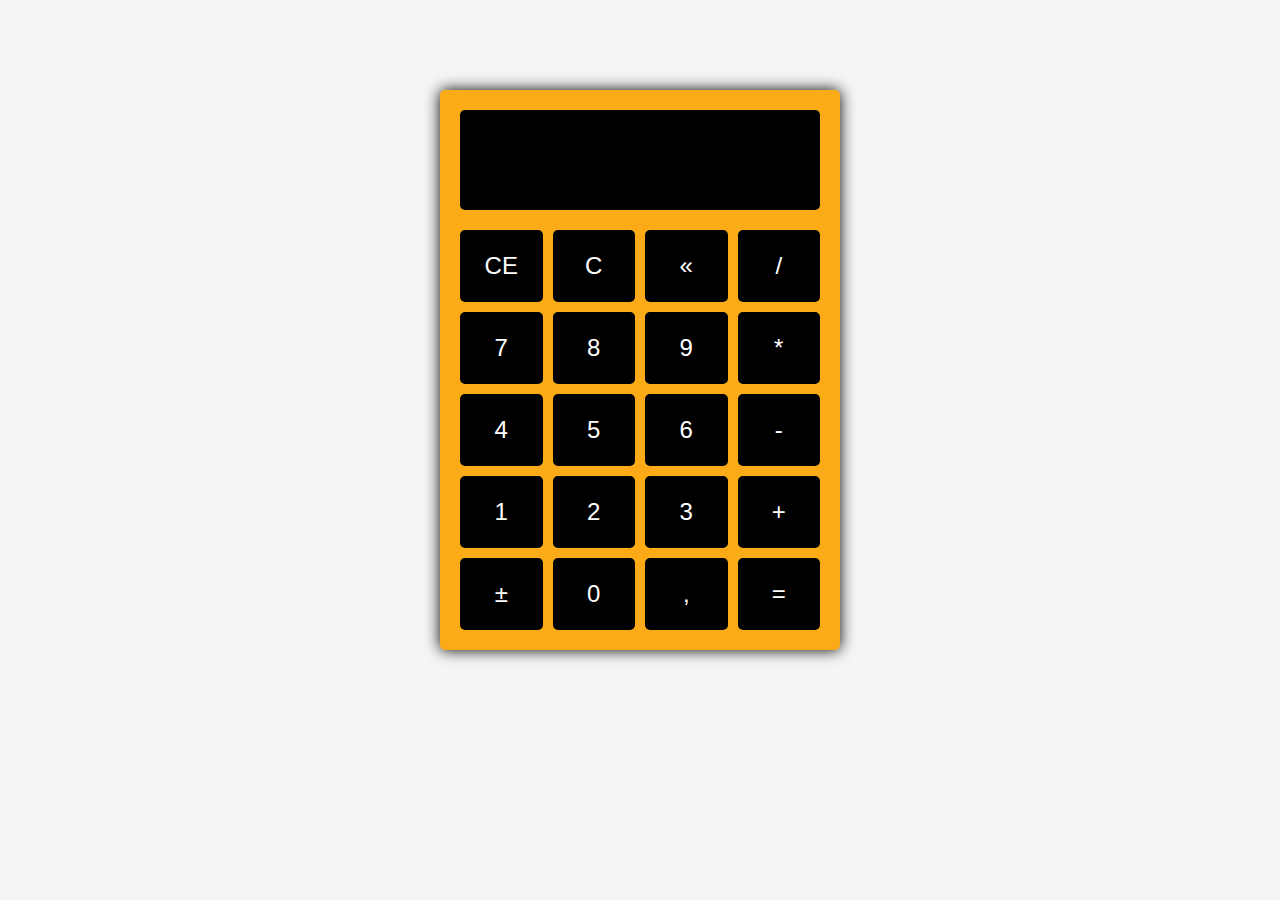
<file: ppo1-tutorial-main-corrigida/ppo1-tutorial-main/trabalhos_js-/Calculadora/index.html>
<!DOCTYPE html>
<html lang="en">
<head>
    <meta charset="UTF-8">
    <meta name="viewport" content="width=device-width, initial-scale=1.0">
    <link rel="stylesheet" href="style.css">
    <title>calculadora</title>
</head>
<body>
    <div class="calculator">
        <div class="display" id="display"></div>
        <div class="calculator-buttons">
            <button id="limparDisplay">CE</button>
            <button id="limparCalculo">C</button>
            <button id="backspace">«</button>
            <button id="operadorDividir">/</button>
            <button id="tecla7">7</button>
            <button id="tecla8">8</button>
            <button id="tecla9">9</button>
            <button id="operadorMultiplicar">*</button>
            <button id="tecla4">4</button>
            <button id="tecla5">5</button>
            <button id="tecla6">6</button>
            <button id="operadorSubtrair">-</button>
            <button id="tecla1">1</button>
            <button id="tecla2">2</button>
            <button id="tecla3">3</button>
            <button id="operadorAdicionar">+</button>
            <button id="inverter">±</button>
            <button id="tecla0">0</button>
            <button id="decimal">,</button>
            <button id="igual">=</button>
        </div>
    </div>
    <script src="calculadora.js"></script>
</body>
</html>
</file>
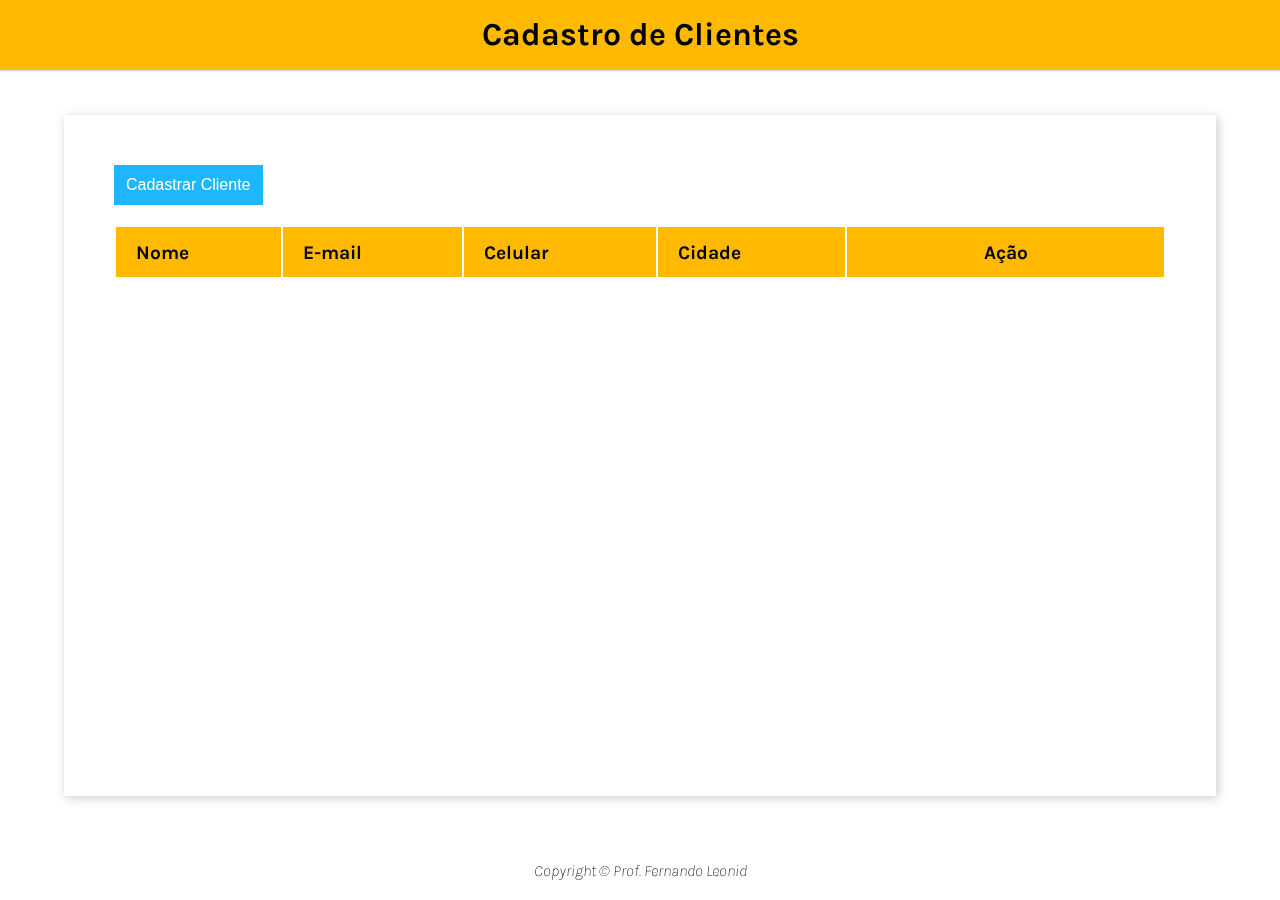
<file: ppo1-tutorial-main-corrigida/ppo1-tutorial-main/trabalhos_js-/crud/index.html>
<!DOCTYPE html>
<html lang="pt-BR">

<head>
    <meta charset="UTF-8">
    <meta http-equiv="X-UA-Compatible" content="IE=edge">
    <meta name="viewport" content="width=device-width, initial-scale=1.0">
    <link rel="preconnect" href="https://fonts.gstatic.com">
    <link href="https://fonts.googleapis.com/css2?family=Karla:ital,wght@0,400;0,700;1,200;1,800&display=swap"
        rel="stylesheet">
    <link rel="stylesheet" href="css/main.css">
    <link rel="stylesheet" href="css/button.css">
    <link rel="stylesheet" href="css/records.css">
    <link rel="stylesheet" href="css/modal.css">
    <script src="main.js" defer></script>
    <title>CRUD</title>
</head>

<body>
    <header>
        <h1 class="header-title">Cadastro de Clientes</h1>
    </header>
    <main>
        <button type="button" class="button blue mobile" id="cadastrarCliente">Cadastrar Cliente</button>
        <table id="tableClient" class="records">
            <thead>
                <tr>
                    <th>Nome</th>
                    <th>E-mail</th>
                    <th>Celular</th>
                    <th>Cidade</th>
                    <th>Ação</th>
                </tr>
            </thead>
            <tbody>

            </tbody>
        </table>
        <div class="modal" id="modal">
            <div class="modal-content">
                <header class="modal-header">
                    <h2>Novo Cliente</h2>
                    <span class="modal-close" id="modalClose">&#10006;</span>
                </header>
                <form id="form" class="modal-form">
                    <input type="text" id="nome" data-index="new" class="modal-field" placeholder="Nome do Cliente"
                        required>
                    <input type="email" id="email" class="modal-field" placeholder="e-mail do Cliente" required>
                    <input type="text" id="celular" class="modal-field" placeholder="Celular do Cliente" required>
                    <input type="text" id="cidade" class="modal-field" placeholder="Cidade do Cliente" required>
                </form>
                <footer class="modal-footer">
                    <button id="salvar" class="button green">Salvar</button>
                    <button id="cancelar" class="button blue">Cancelar</button>
                </footer>
            </div>
        </div>
    </main>
    <footer>
        Copyright &copy; Prof. Fernando Leonid
    </footer>
</body>

</html>
</file>
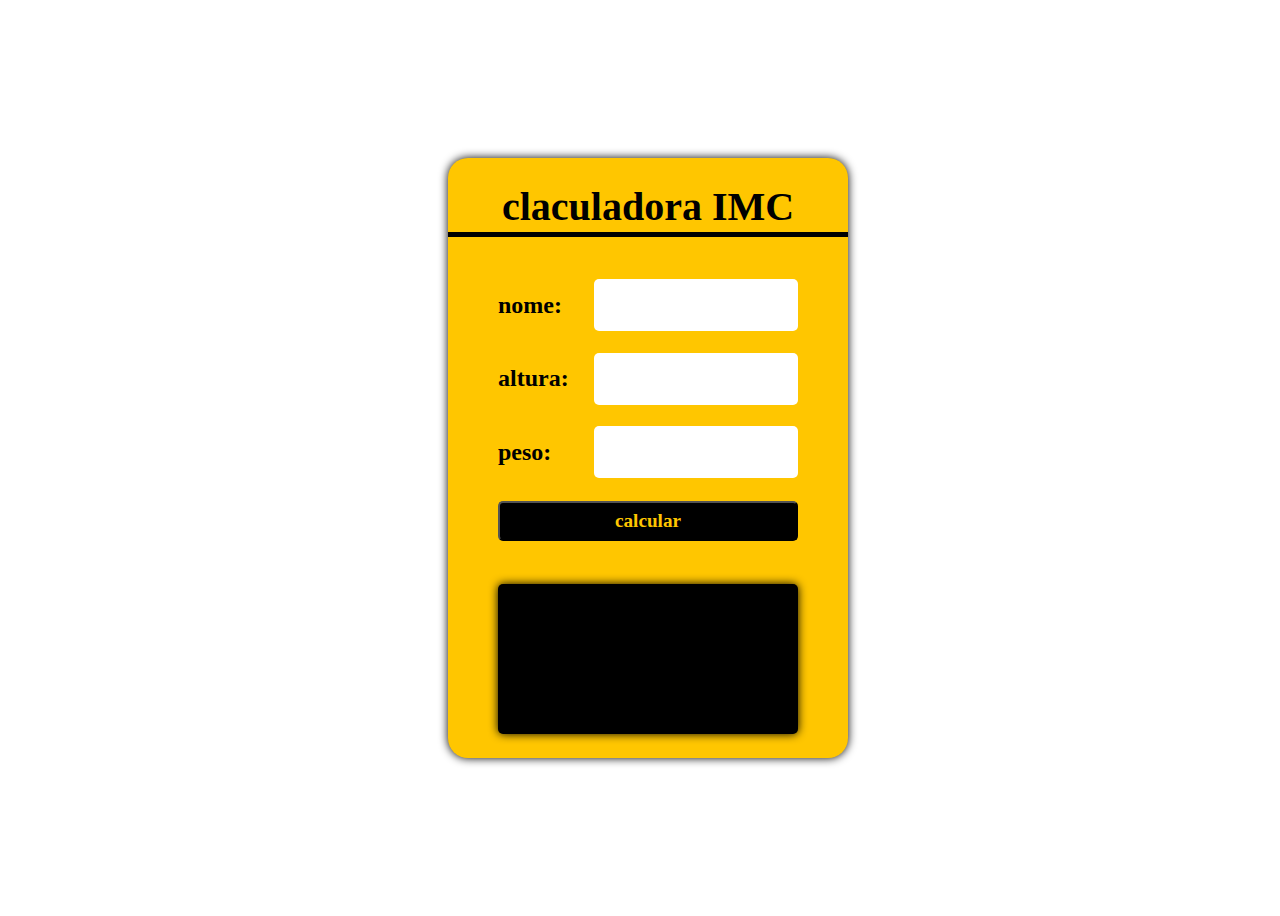
<file: ppo1-tutorial-main-corrigida/ppo1-tutorial-main/trabalhos_js-/imc/index.html>
<!DOCTYPE html>
<html lang="en">

<head>
  <link rel="stylesheet" href="bola.css">

</head>
<main>

  <body>
    <div class="conteudo">
      <div class="titulo">claculadora IMC</div>
      <div class="input">
        <label>nome:</label>
        <input type="text" id="nome">
      </div>
      <div class="input">
        <label>altura:</label>
        <input type="number" id="altura">
      </div>
      <div class="input">
        <label>peso:</label>
        <input type="number" id="peso">
      </div>
      <button id="calc"> calcular</button>
      <div class="resultado" id="resposta"></div>
    </div>

    <script src="./one.js"></script>


  </body>
</main>

</html>
</file>
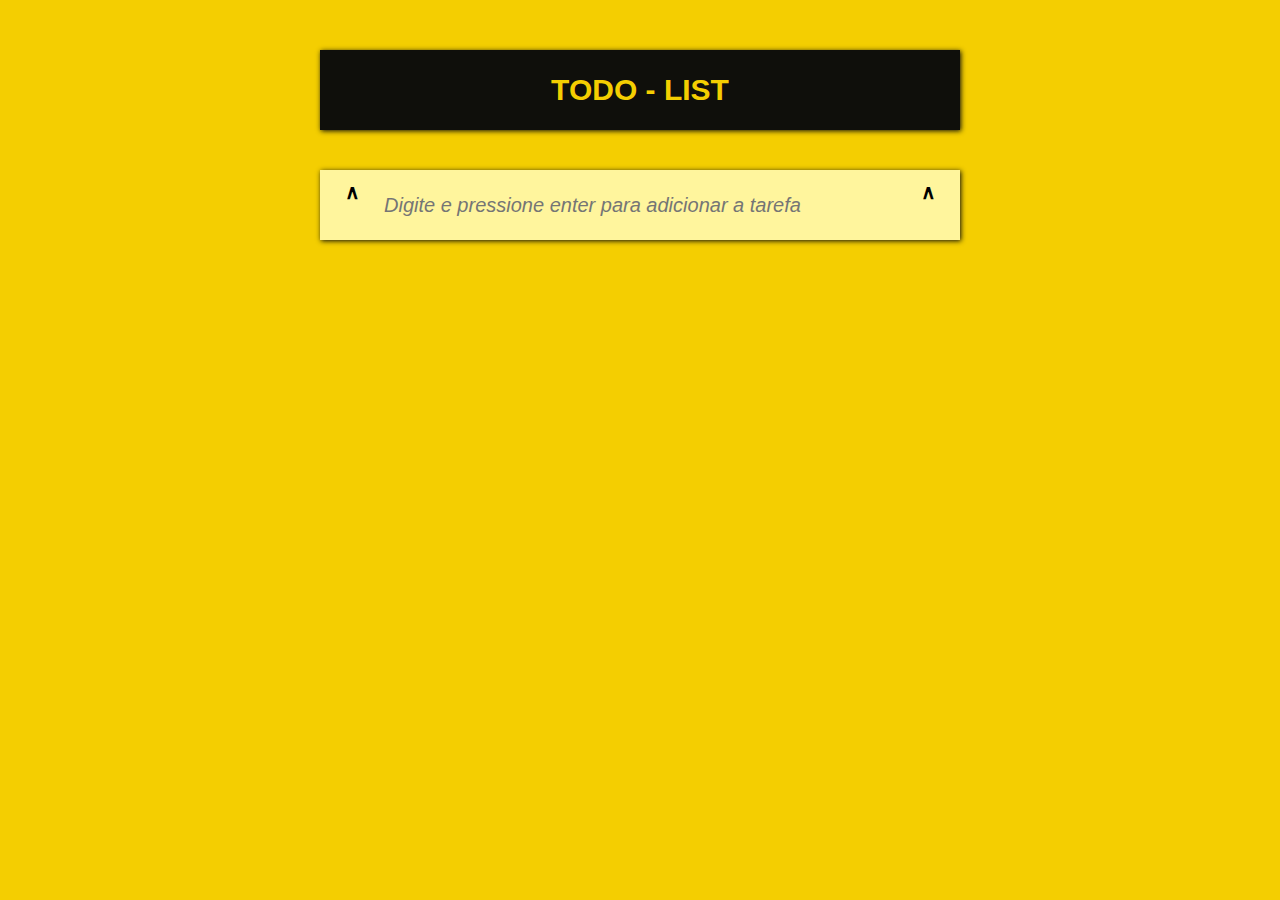
<file: ppo1-tutorial-main-corrigida/ppo1-tutorial-main/trabalhos_js-/list/index.html>
<!DOCTYPE html>
<html lang="pt-br">
<head>
    <meta charset="UTF-8">
    <meta name="viewport" content="width=device-width, initial-scale=1.0">
    <link rel="stylesheet" href="style.css">
    <title>todo-list</title>
</head>
<body>
    <div class="todo">
        <div class="todo__title">
            TODO - LIST
        </div>

        <div class="todo__list" id='todoList'>

        </div>

        <div class="todo__new-item" id="newItem">
            <div>&and;</div>
            <input type="text" placeholder="Digite e pressione enter para adicionar a tarefa">
            <div>&and;</div>
        </div>
    </div>
    <script src="app.js"></script>
</body>
</html>
</file>
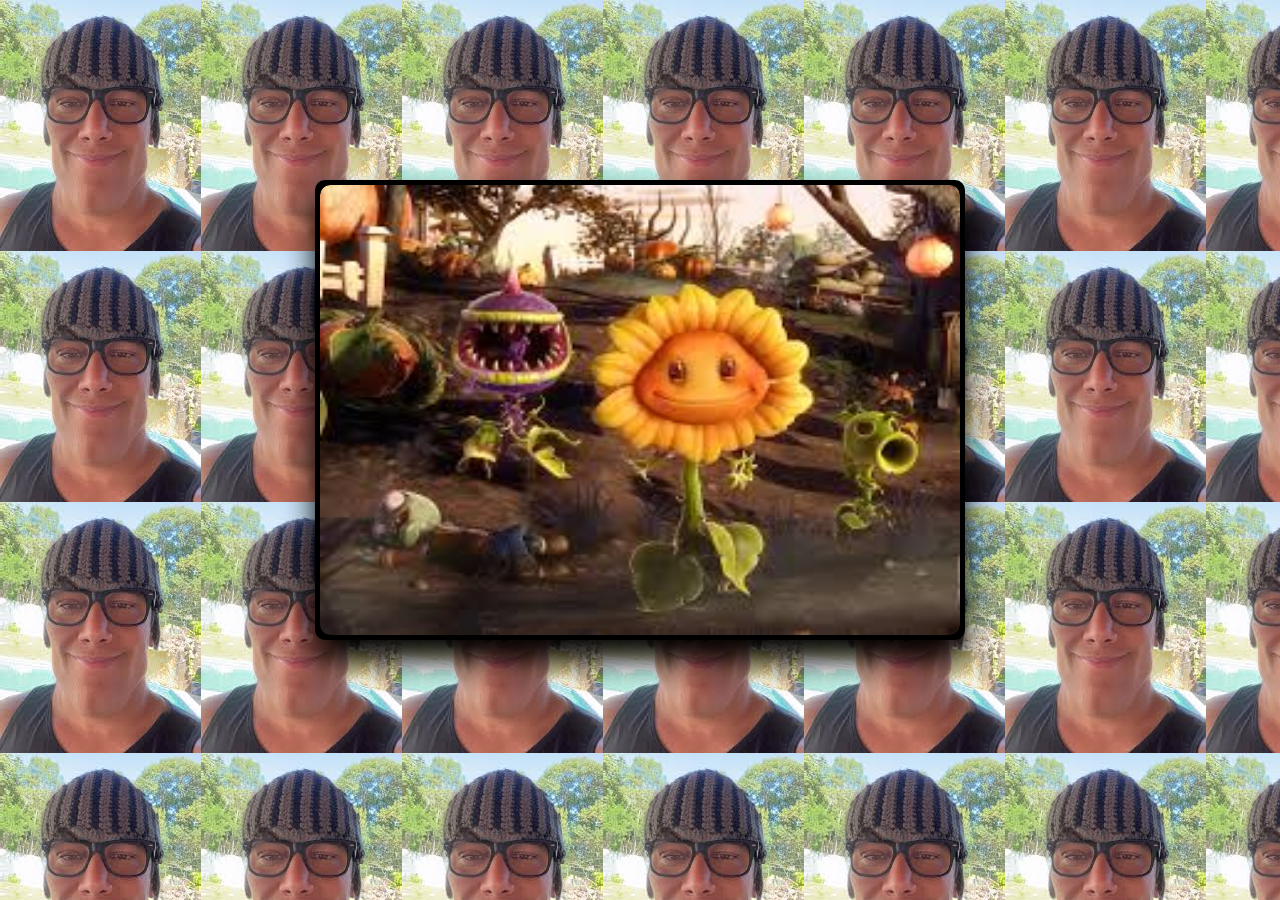
<file: ppo1-tutorial-main-corrigida/ppo1-tutorial-main/trabalhos_js-/slide/index.html>
<!DOCTYPE html>
<html>

<head>
    <meta charset='utf-8'>
    <meta http-equiv='X-UA-Compatible' content='IE=edge'>
    <title>slides</title>
    <meta name='viewport' content='width=device-width, initial-scale=1'>
    <link rel='stylesheet' type='text/css' media='screen' href='main.css'>
   
</head>

<body>
    <div class="local">
        <div class="bt" id="anterior">&laquo;</div>
        <div class="imagens_local" id="imagens_local"></div>
        <div class="bt" id="proximo">&raquo;</div>
    </div>
    <script src='./alma.js'></script>
</body>

</html>
</file>
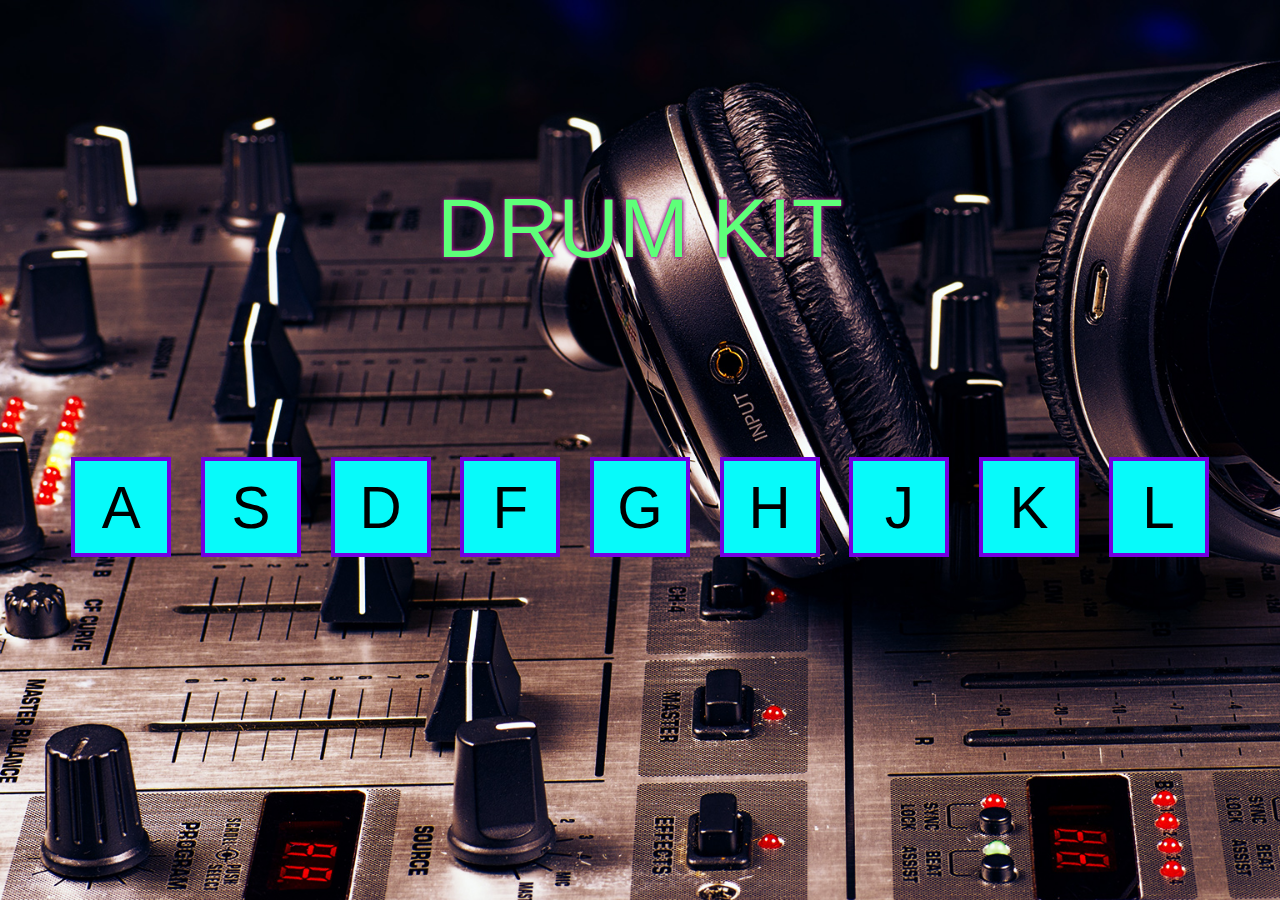
<file: ppo1-tutorial-main-corrigida/ppo1-tutorial-main/trabalhos_js-/drum_kit/drum_kit/index.html>
<!DOCTYPE html>
<html>

<head>
    <meta charset='utf-8'>
    <meta http-equiv='X-UA-Compatible' content='IE=edge'>
    <title>Page Title</title>
    <meta name='viewport' content='width=device-width, initial-scale=1'>
    <link rel='stylesheet' type='text/css' media='screen' href='main.css'>

</head>

<body>
    <main>
        <div class="nome">DRUM KIT</div>
        <div  class="armazenador" id="armazenador">
         
        
<script src='t_.js'></script>
    </main>
    
</body>

</html>
</file>
<file: ppo1-tutorial-main-corrigida/ppo1-tutorial-main/trabalhos_js-/Calculadora/style.css>
* {
    margin: 0;
    padding: 0;
    box-sizing: border-box;
}

body{
    background-color: whitesmoke;
    padding: 90px 0;
}

.calculator {
    width: 400px;
    margin: 0 auto;
    background-color: #FBAB18;
    padding: 20px;
    border-radius: 5px;
    box-shadow: 0 0 15px black;
}

.display{
    display: flex;
    justify-content: flex-end;
    width: 100%;
    height: 100px;
    margin-bottom: 20px;
    padding: 15px;
    background-color: black;
    color: white;
    font: normal 4rem serif;
    overflow: hidden;
    border-radius: 5px;
}

.calculator-buttons{
    display: grid;
    grid-template-columns: 1fr 1fr 1fr 1fr;
    grid-gap: 10px;
}

.calculator button{
    background-color: black;
    color: white;
    padding: 20px;
    border-radius: 5px;
    font-size: 1.5rem;
    outline: none;
    cursor: pointer;
    border: 2px solid black;
}

button:hover{
    background-color: #FBAB18;
    color: black;
}
</file>
<file: ppo1-tutorial-main-corrigida/ppo1-tutorial-main/trabalhos_js-/crud/css/main.css>
*{
    padding: 0;
    margin: 0;
    box-sizing: border-box;
}

:root{
    --primary-color: #FFBA00;
    --secundary-color: #FFF1CC;
    --shadow-color: #CCC;
    --text-color: #FFF;
}

body{
    min-height: 100vh;
    display: flex;
    flex-direction: column;
    font-family: 'karla', sans-serif;
    position:relative;
}

header{
    background-color: var(--primary-color);
    height: 70px;
    text-align: center;
    line-height: 70px;
    box-shadow: 0 1px 2px var(--shadow-color);
}

.header-title{
    color: black;
    font-size: 2rem;
}

main{
    flex-grow: 1;
    display: flex;
    flex-direction: column;
    align-items: flex-start;
    width: 90%;
    margin: 5vh auto;
    padding: 50px;
    box-shadow: 2px 2px 10px var(--shadow-color);
    gap: 20px;
}

footer{
    width:100;
    text-align: center;
    font-weight: 200;
    font-style: italic;
    padding: 20px;
}

@media (max-width:480px){
    header{
        position:fixed;
        width:100%;
    }
    .header-title{
        font-size: 1.5rem;
    }

    main{
        padding: 0;
        margin: 20px 0 0 0;
        width:100%;
        box-shadow: none;
    }
}
</file>
<file: ppo1-tutorial-main-corrigida/ppo1-tutorial-main/trabalhos_js-/crud/css/button.css>
.button{
    border-style: none;
    height: 40px;
    padding: 6px 12px;
    background-color: black;
    color: white;
    font-size: 1rem;
    cursor: pointer;
    transition: box-shadow .6s ease;
}

.button.blue{
    background-color: #1FB6FF;
}

button.green{
    background-color: #13CE66;
}

button.red{
    background-color: #FF4949;
}

.button:hover{
    box-shadow: inset 200px 0 0 #00000055;
}

@media(max-width:480px){
    .button.mobile{
        color:transparent;
        font-size:0;
        width:50px;
        height:50px;
        border-radius: 50%;
        position:fixed;
        top: 90vh;
        left: 80vw;
    }
    .button.mobile::before{
        content: "+";
        color:black;
        font-size:2rem;
        width:100%;
        height:100%;
    }
}
</file>
<file: ppo1-tutorial-main-corrigida/ppo1-tutorial-main/trabalhos_js-/crud/css/records.css>
.records{
    width: 100%;
    user-select: none;
    text-align: left;
}

.records th{
    height: 50px;
    background-color: var(--primary-color);
    padding-left: 20px;
    font-size: 1.2rem;    
}
.records td{
    height: 50px;
    padding-left: 20px;
}

.records th:last-child,
.records td:last-child{
    padding: 0;
    min-width: 140px;
    text-align: center;
}

.records tr:hover{
    background-color: var(--secundary-color);
}

@media(max-width:480px){
    .records{
        border-spacing: 5px;
    }
    .records thead{
        display:none;
    }
    .records tr{
        box-shadow: 0 1px 3px var(--shadow-color);
    }
    .records td:not(:first-child){
        display:flex;
        justify-content: space-between;
        padding: 0 20px;
    }

    .records td{
        margin:10px 0;
    }

    .records tr:hover{
        background-color: inherit;
    }
}
</file>
<file: ppo1-tutorial-main-corrigida/ppo1-tutorial-main/trabalhos_js-/crud/css/modal.css>
.modal{
    position: fixed;
    top:0;
    left:0;
    width: 100%;
    height: 100%;
    background: #00000090;
    opacity: 0;
    z-index: -1;
}

.modal.active{
    opacity: 1;
    z-index: 1;
}

.modal-content{
    display: flex;
    flex-direction: column;
    gap:20px;
    width: 50vw;
    margin: 15vh auto;
    padding-bottom: 20px;
    background-color: white;
    box-shadow: 1px 1px 10px black;
}

.modal-header{
    display: flex;
    position: relative;
    justify-content: center;
    height: 40px;
    line-height: 40px;
    font-size: 1rem;
}



.modal-close{
    position: absolute;
    right: 0;
    display: block;
    width: 40px;
    height: 40px;
    text-align: center;
    user-select: none;
    cursor: pointer;
}

.modal-close:hover{
    background-color: #FF4949;
    color: white;
}

.modal-form{
    display: flex;
    justify-content: space-between;
    flex-wrap: wrap;
    gap: 20px;
    padding: 0 20px;
}

.modal-field{
    width: calc(50% - 10px);
    height: 40px;
    outline-style: none;
    border-style: none;
    box-shadow: 0 0 2px black;
    padding: 0 10px;
    font-size:1rem;
}

.modal-field:focus{
    border: 2px solid var(--primary-color);
    box-shadow: 0 0 3px var(--primary-color);
}


.modal-footer{
    background-color: inherit;
    text-align: right;
    padding: 0 20px;
}

@media (max-width:480px){
    .modal{
        top:100%;
        transition: all 1s ease;
    }
    .modal.active{
        top:0;
    }
    .modal-content{
        margin:0;
        width:100%;
        position:fixed;
    }
    .modal-field{
        width:100%;
    }
}
</file>
<file: ppo1-tutorial-main-corrigida/ppo1-tutorial-main/trabalhos_js-/imc/bola.css>
main{
    display: flex;
    width: 100vw;
    height: 100vh;
    justify-content: center;
    align-items: center;
  
  }
  
  .conteudo{
    display: flex;
    flex-direction: column;
    background: rgb(255,198,0);
    width: 400px;
    height: 600px;
    align-items: center;
    justify-content: space-evenly;
    border-radius: 20px;
    box-shadow: 0 0 10px black;
  }
  
  .titulo{
    display: flex;
    justify-content: center;
    align-items: center;
    width: 100%;
    height: 50px;
    font: bold 2.5rem serif;
    border-bottom: solid 5px black;
    margin-bottom: 20px;
  }
  
  .input {
    display: flex;
    width: 300px;
    height: 50px;
    justify-content: space-between;
    align-items: center;
  }
  .input input {
    width: 200px;
    height: 50px;
    border-radius: 5px;
    border:none;
    outline: 0;
    font: bold 1.5rem serif;
    text-align: center;
  }
  
  .input label {
    font: bold 1.5rem serif;
  }
  
  button{
    width: 300px;
    height: 40px;
    font: bold 1.2rem serif;
    background: #000;
    color: rgb(255,198,0);
    outline: none;
    border-radius: 5px;
    cursor: pointer;
  }
  
  .resultado{
    display: flex;
    margin-top: 20px;
    align-items: center;
    width: 300px;
    height: 150px;
    border-radius: 5px;
    font: italic 1.5rem serif;
    box-shadow: 0px 0px 10px black;
    background: #000;
    color: rgb(255,198,0);
    padding: 20px;
    box-sizing: border-box;
    user-select: none;
  }
</file>
<file: ppo1-tutorial-main-corrigida/ppo1-tutorial-main/trabalhos_js-/list/style.css>
:root {
    --primary-color: #F4CE01;
    --secondary-color: #0F0F0B;
}

* {
    margin: 0;
    padding: 0;
    box-sizing: border-box;
}
html {
    font-size: 62.5%;
}

body {
    background-color: var(--primary-color);
    font: bold 2rem 'Open Sans', sans-serif;
}

.todo {
    display: flex;
    width: 50vw;
    flex-direction: column;
    align-items: center;
    margin: 0 auto;
    gap: 15px;
}

.todo__title {
    display: flex;
    background-color: var(--secondary-color);
    width: 100%;
    height: 80px;
    justify-content: center;
    align-items: center;
    margin-top: 50px;
    box-shadow: 1px 1px 5px var(--secondary-color);
    font-size: 3rem;
    color: var(--primary-color);
}

.todo__list {
    display: flex;
    width: 100%;
    flex-direction: column;
    gap: 10px;
}

.todo__item{
    display: flex;
    width: 100%;
    height: 60px;
    justify-content: space-between;
    align-items: center;
    padding: 5px;
    box-shadow: 1px 1px 5px var(--secondary-color);
}
.todo__item > div {
    width: 80%;
}
.todo__item:hover {
    cursor: pointer;
    transition: all .5s ease;
    background-color: var(--secondary-color);
    color: var(--primary-color);
}


.todo__item > input[type='text'] {
    border: none;
    width: 80%;
    font: inherit;
}

.todo__item > input[type='button'],
.todo__item > input[type='checkbox'] {
    width: 30px;
    height: 30px;
    font: inherit;
}


.todo__item > input[type='checkbox']:checked  + div {
    text-decoration:line-through;
}

.todo__new-item{
    display: flex;
    background-color: #fff59d;
    width: 100%;
    height: 70px;
    justify-content: space-evenly;
    padding: 10px 0;
    box-shadow: 1px 1px 5px var(--secondary-color);
    margin: 10px;
    font: inherit;
}

.todo__new-item > input{
    background-color: #fff59d;
    border: none;
    width: 80%;
    outline: none;
    font: inherit;
}

.todo__new-item > input::placeholder {
    font-style: italic;
    font-weight: normal;
}
</file>
<file: ppo1-tutorial-main-corrigida/ppo1-tutorial-main/trabalhos_js-/slide/main.css>
* {
    margin: 0;
    padding: 0;
}
body {
    background-image:  url(./img/bola.jpg );
}

.local {
    display: flex;
    justify-content: space-between;
    width: 50vw;
    height: 50vh;
    background-color: black;
    margin: 20vh auto;
    border-radius: 10px;
    box-shadow: 0 20px 30px black;
    border: 5px solid black;
}

.imagens_local {
    position: absolute;
    display: flex;
    width: 50vw;
    height: 50vh;
    border-radius: 10px;
    overflow: hidden;
}

.item {
    width: 50vw;
    height: 50vh;
    transition: all 1s;
}
.item:first-child{
    margin-left: -100%;
}


.item img {
    width: 50vw;
    height: 50vh;
    border-radius: 10px;
}

.bt {
    font: bold 30px sans-serif;
    display: flex;
    justify-content: center;
    align-items: center;
    width: 50px;
    color: #00000000;
    user-select: none;
    z-index: 1;
}
.bt:hover {
    color: white;
    background-color: #00000055;
    border-radius: 10px;
    cursor: pointer;
    transition: all 1s;
}
</file>
<file: ppo1-tutorial-main-corrigida/ppo1-tutorial-main/trabalhos_js-/drum_kit/drum_kit/main.css>
* {
    margin: 0;
    padding: 0;
    box-sizing: border-box;
}

body {
    background-image: url(./img/back.jpg);
    background-size: cover;
    width: 100vw;
    height: 100vh;
    font-family: 'open Sans', sans-serif;
}

main {
    display: flex;
    flex-direction: column;
}

.nome {
    color: rgb(94, 255, 121);
    margin: 20vh auto;
    font-size: calc(5vw + 20px);
    text-shadow: 0 0 4px rgb(151, 17, 133), 0 0 4px rgb(151, 17, 133);
    ;
}

.armazenador {

    width: 90vw;
    height: 100px;
    margin: 0 auto;
    display: flex;
    flex-wrap: wrap;
    align-items: center;
    justify-content: space-around;
    gap: 15px;
}

.bolado {
    display: flex;
    width: 100px;
    height: 100px;
    align-items: center;
    justify-content: center;
    background-color: rgb(7, 250, 250);
    color: rgb(0, 0, 0);
    font-size: calc(3vw + 20px);
    border: 4px solid rgb(115, 0, 223);
    user-select: none;
    cursor: pointer;
    transition: 0.1s;
}

.active {
transform: scale(1.3);
border-color: rgb(45, 173, 152);
box-shadow:  0 0 50px rgb(45, 173, 152);
}
</file>
